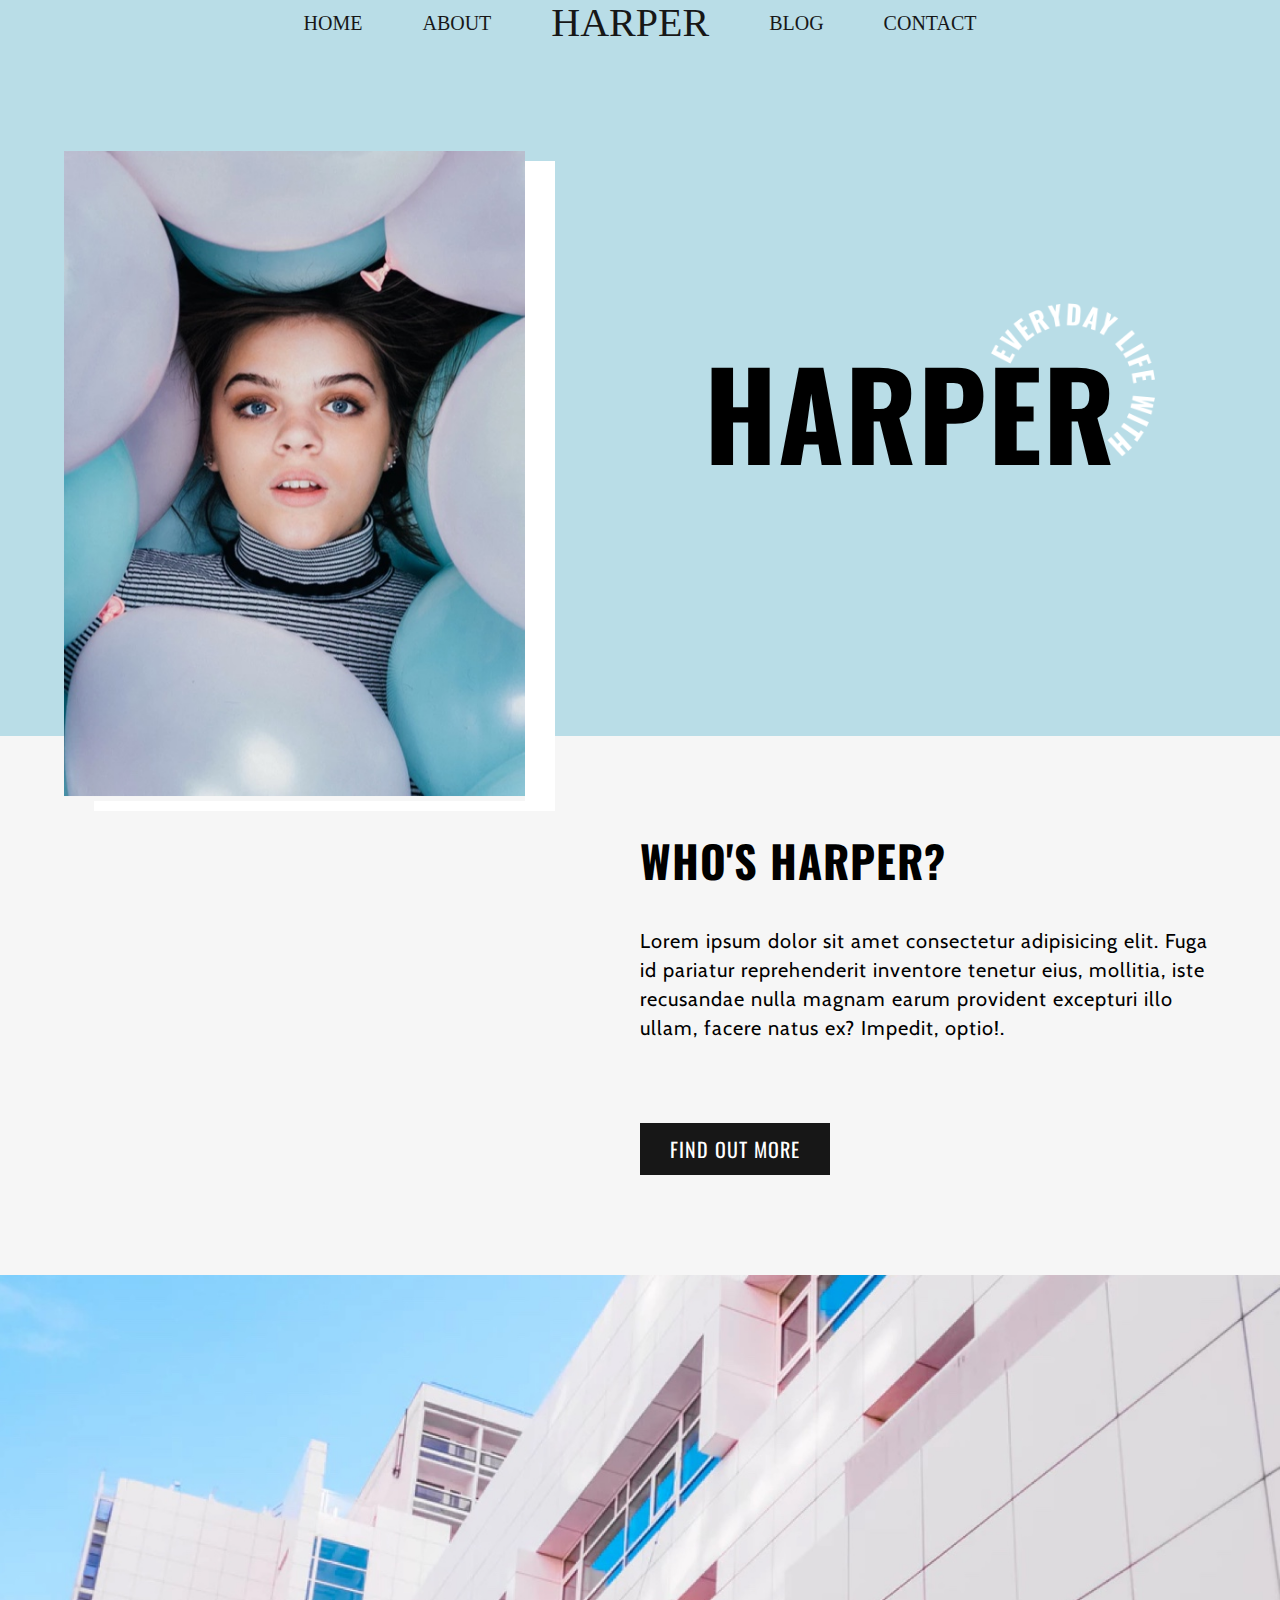
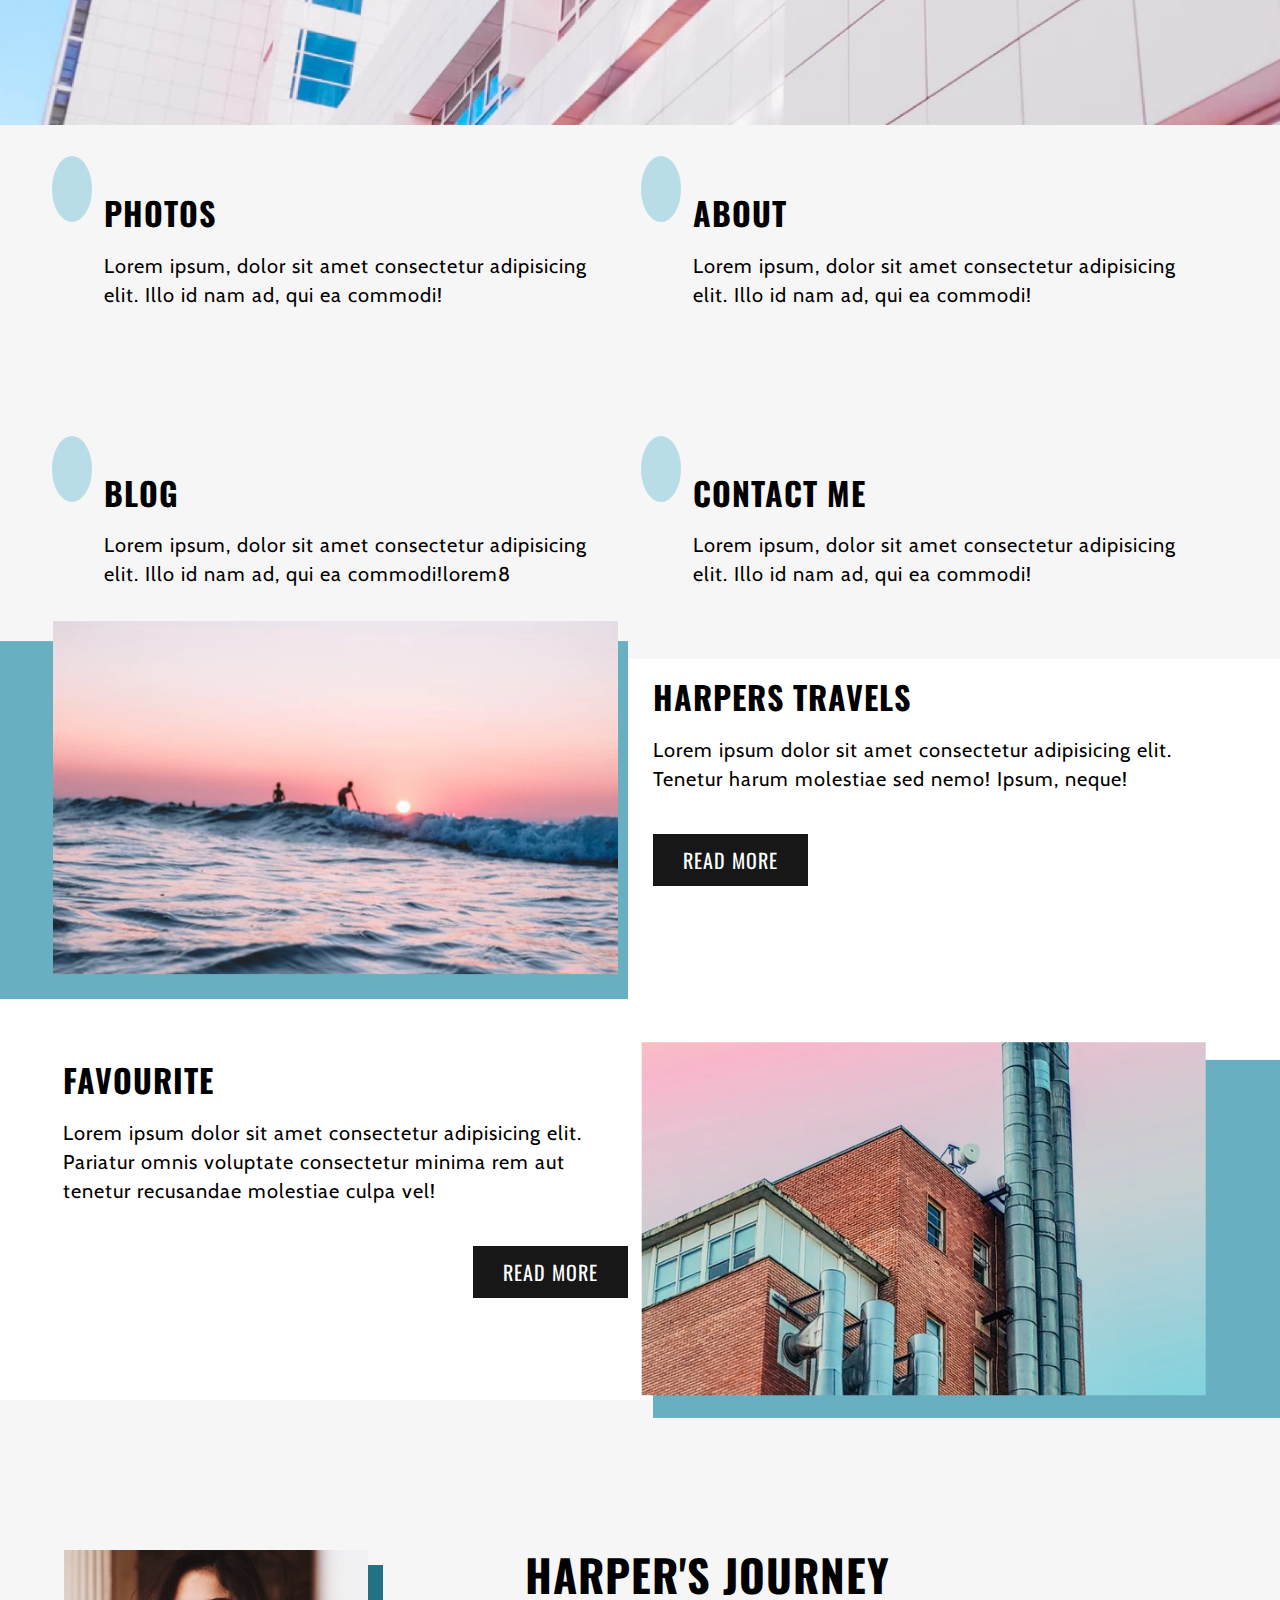
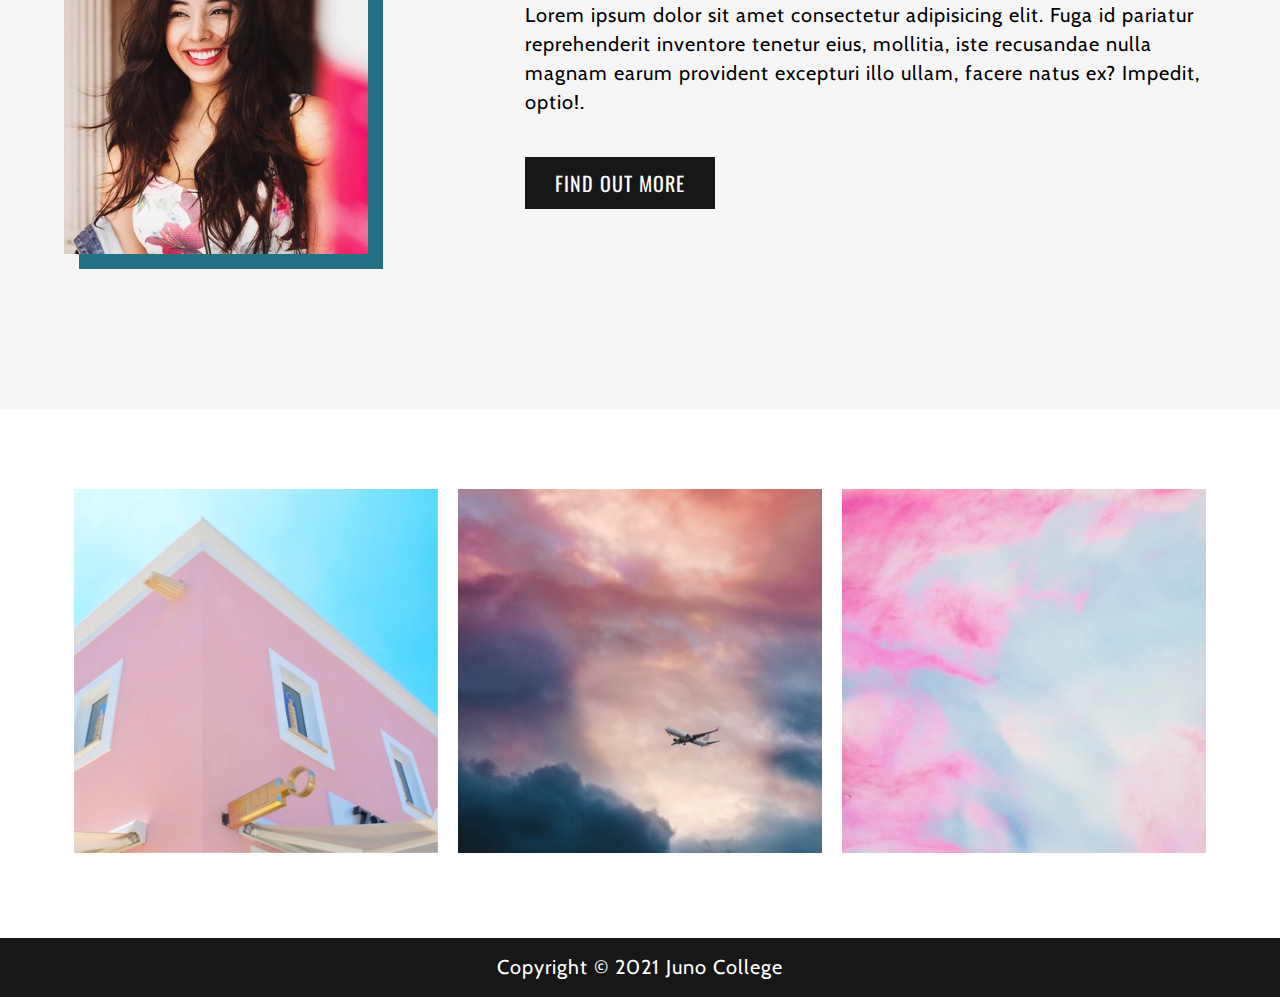
<file: html/index.html>
<!DOCTYPE html>
<html lang="en">

<head>
  <meta charset="UTF-8">
  <meta http-equiv="X-UA-Compatible" content="IE=edge">
  <meta name="viewport" content="width=device-width, initial-scale=1.0">
  <link rel="preconnect" href="https://fonts.gstatic.com">
  <link href="https://fonts.googleapis.com/css2?family=Cabin&family=Oswald:wght@700&display=swap" rel="stylesheet">
  <link rel="preconnect" href="https://fonts.gstatic.com">
  <link rel="stylesheet" href="https://use.fontawesome.com/releases/v5.15.2/css/all.css"
    integrity="sha384-vSIIfh2YWi9wW0r9iZe7RJPrKwp6bG+s9QZMoITbCckVJqGCCRhc+ccxNcdpHuYu" crossorigin="anonymous">
  <link rel="stylesheet" href="../styles/style.css">
  <title>ProjectOne</title>
</head>

<body>
  <header>
    <div class="wrapper">
      <nav>
        <ul class="mainNav">
          <li class="mobile"><a href="">HOME</a></li>
          <li class="mobile"><a href="">ABOUT</a></li>
          <li><a href="">HARPER</a>
            <ul class="subMenu">
              <li><a href="#">HOME</a></li>
              <li><a href="#">ABOUT</a></li>
              <li><a href="blog.html">BLOG</a></li>
              <li><a href="contact.html">CONTACT</a></li>
            </ul>
          </li>
          <li class="mobile"><a href="blog.html">BLOG</a></li>
          <li class="mobile"><a href="contact.html">CONTACT</a></li>
        </ul>
      </nav>
      <div class=" headerFlex">
        <div class="headerImg">
          <img src="../harper-designAndAssets/assets/home-image-1.jpg" alt="Women surrounded by ballons">
        </div>
        <div class="headerText">
          <h1>HARPER</h1>
          <div class="headerTextImg">
            <img src="../harper-designAndAssets/assets/circle-text.png"
              alt="image of words saying everyday life with in a cresent moon shape">
          </div>
        </div>
      </div>
    </div>
  </header>
  <main>
    <section class="sectionOne">
      <div class="wrapper">
        <div class="sectionOneFloat">
          <div class="nofloat">
            <h2>WHO'S HARPER?</h2>
            <p>Lorem ipsum dolor sit amet consectetur adipisicing elit. Fuga id pariatur reprehenderit inventore tenetur
              eius, mollitia, iste recusandae nulla magnam earum provident excepturi illo ullam, facere natus ex?
              Impedit,
              optio!.</p>
            <div>
              <button class="buttonTxt btnWidth" type="submit">FIND OUT MORE</button>
            </div>
          </div>
        </div>
      </div>
      </div>
    </section>
    <section class="sectionTwoHome" aria-label="Big building close up">
    </section>
    <section class="sectionThreeHome">
      <div class="sectionThreeBgColor">
        <div class="wrapper gridTime">
          <div class="photosHome threePad">
            <div class="iconContainer">
              <div>
                <i class="fas fa-image"></i>
              </div>
              <div class="test2">
                <h3>PHOTOS</h3>
                <p>Lorem ipsum, dolor sit amet consectetur adipisicing elit. Illo id nam ad, qui ea commodi!</p>
              </div>
            </div>
          </div>
          <div class="aboutHome threePad">
            <div class="iconContainer">
              <div>
                <i class="fas fa-user"></i>
              </div>
              <div class="test2">
                <h3>ABOUT</h3>
                <p>Lorem ipsum, dolor sit amet consectetur adipisicing elit. Illo id nam ad, qui ea commodi!</p>
              </div>
            </div>
          </div>
          <div class="blogHome threePad">
            <div class="iconContainer">
              <div>
                <i class="fas fa-desktop"></i>
              </div>
              <div class="test2">
                <h3>BLOG</h3>
                <p>Lorem ipsum, dolor sit amet consectetur adipisicing elit. Illo id nam ad, qui ea commodi!lorem8 </p>
              </div>
            </div>
          </div>
          <div class="contactMe threePad">
            <div class="iconContainer">
              <div>
                <i class="fas fa-phone"></i>
              </div>
              <div class="test2">
                <h3>CONTACT ME</h3>
                <p>Lorem ipsum, dolor sit amet consectetur adipisicing elit. Illo id nam ad, qui ea commodi!</p>
              </div>
            </div>
          </div>
        </div>
      </div>
    </section>
    <section class="sectionFourHome">
      <div class="gridTime1">
        <div class="waveImg ">
          <div class="waveImgBox babyWrapper">
            <img src="../harper-designAndAssets/assets/home-image-3.jpg" alt="two people surfing at dusk">
          </div>
        </div>
        <div class="fourTextOne babyWrapper1">
          <h3>HARPERS TRAVELS</h3>
          <p>Lorem ipsum dolor sit amet consectetur adipisicing elit. Tenetur harum molestiae sed nemo! Ipsum, neque!
          </p>
          <button class="buttonTxt btnWidth" type="submit">READ MORE</button>
        </div>
        <div class="fourTextOne babyWrapper">
          <h3>FAVOURITE</h3>
          <p>Lorem ipsum dolor sit amet consectetur adipisicing elit. Pariatur omnis voluptate consectetur minima rem
            aut tenetur recusandae molestiae culpa vel!</p>
          <div class="btnAlignRight">
            <button class="buttonTxt btnWidth" type="submit">READ MORE</button>
          </div>
        </div>
        <div class="waveImgOne ">
          <div class="waveImgBox2 babyWrapper1">
            <img class="" src="../harper-designAndAssets/assets/home-image-4.jpg"
              alt="Factory with pipes coming out of the side">
          </div>
        </div>
      </div>
      <div>
    </section>
    <section class="sectionFive">
      <div class="wrapper sectionFiveFlex">
        <div class="fiveImg">
          <img src="../harper-designAndAssets/assets/home-image-5.jpg"
            alt="Lady with long hair staring off to her right">
        </div>
        <div class="fiveText">
          <h2>HARPER'S JOURNEY</h2>
          <p>Lorem ipsum dolor sit amet consectetur adipisicing elit. Fuga id pariatur reprehenderit inventore tenetur
            eius, mollitia, iste recusandae nulla magnam earum provident excepturi illo ullam, facere natus ex?
            Impedit,
            optio!.</p>
          <button class="buttonTxt btnWidth" type="submit">FIND OUT MORE</button>
        </div>
      </div>
    </section>
    <section class="sectionSix">
      <div class="wrapper">
        <ul class="sixFlex">
          <li><img src="../harper-designAndAssets/assets/home-image-6.jpg" alt="Pink House up Close"></li>
          <li><img src="../harper-designAndAssets/assets/home-image-7.jpg"
              alt="Airplane flying with sunglight peaking throught the clouds"></li>
          <li><img src="../harper-designAndAssets/assets/home-image-8.jpg" alt="Pink and light blue background"></li>
        </ul>
      </div>
    </section>
  </main>
  <footer>
    <p class="copyRight">Copyright &#169; 2021 Juno College </p>
  </footer>
</body>

</html>
</file>
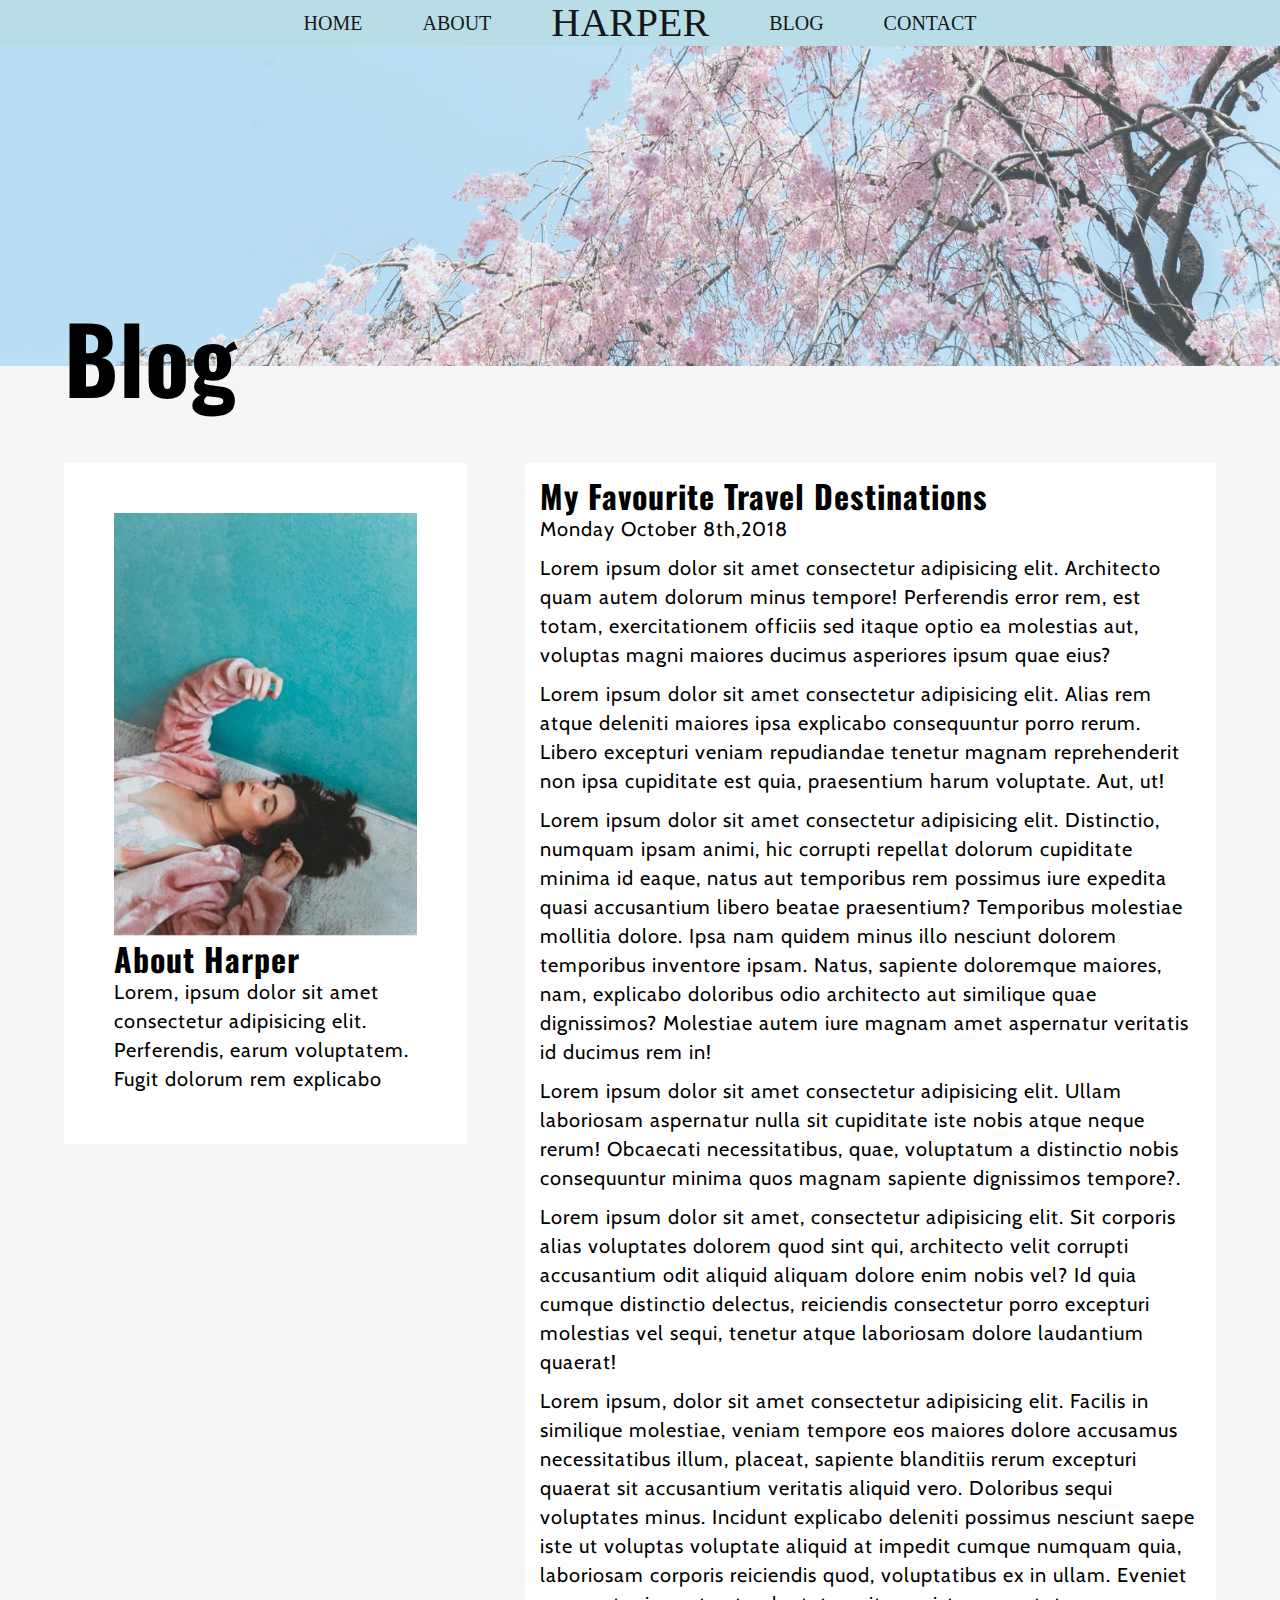
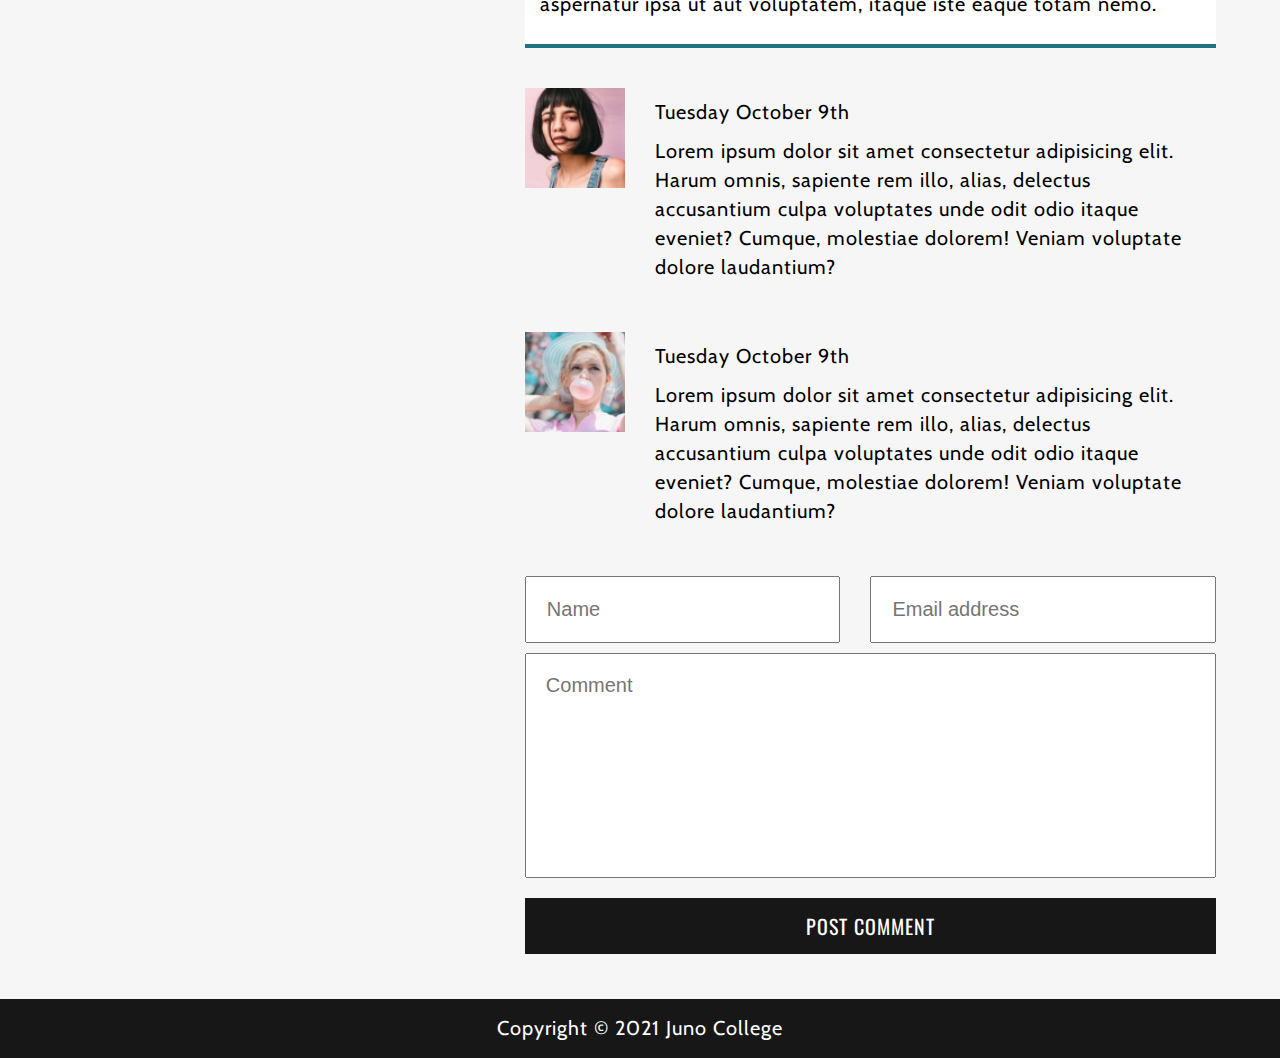
<file: html/blog.html>
<!DOCTYPE html>
<html lang="en">

<head>
  <meta charset="UTF-8">
  <meta http-equiv="X-UA-Compatible" content="IE=edge">
  <meta name="viewport" content="width=device-width, initial-scale=1.0">
  <title>Blog</title>
  <link rel="stylesheet" href="https://use.fontawesome.com/releases/v5.15.2/css/all.css"
    integrity="sha384-vSIIfh2YWi9wW0r9iZe7RJPrKwp6bG+s9QZMoITbCckVJqGCCRhc+ccxNcdpHuYu" crossorigin="anonymous">
  <link rel="preconnect" href="https://fonts.gstatic.com">
  <link href="https://fonts.googleapis.com/css2?family=Cabin&family=Oswald:wght@700&display=swap" rel="stylesheet">
  <link rel="stylesheet" href="../styles/style.css">
</head>

<body>
  <header>
    <div class="wrapper">
      <nav>
        <ul class="mainNav">
          <li class="mobile"><a href="../index.html">HOME</a></li>
          <li class="mobile"><a href="">ABOUT</a></li>
          <li class="mobile"><a href="">HARPER</a> </li>

          <li class="hamburgerMenu"><a href="#"><i class="fas fa-bars"></i></a>
            <ul class="subMenu">
              <li><a href="../index.html">HOME</a></li>
              <li><a href="#">ABOUT</a></li>
              <li><a href="blog.html">BLOG</a></li>
              <li><a href="contact.html">CONTACT</a></li>
            </ul>
          </li>
          <li class="mobile"><a href="blog.html">BLOG</a></li>
          <li class="mobile"><a href="contact.html">CONTACT</a></li>
        </ul>
      </nav>
  </header>
  <main class="blogBgColor">
    <section>
      <img src="../harper-designAndAssets/assets/blog-image-1.jpg" alt="" Tree with pink flowers blooming">
      <div class="wrapper">
        <h1 class="blogH1">Blog</h1>
        <div class="blogFlex">
          <aside class="asideBlog">
            <div class="itemOne">
              <img src="../harper-designAndAssets/assets/blog-image-2.jpg"
                alt="Lady lying on her back with right arm in air">
              <h3>About Harper</h3>
              <p>Lorem, ipsum dolor sit amet consectetur adipisicing elit. Perferendis, earum voluptatem. Fugit
                dolorum
                rem
                explicabo</p>
            </div>

            <div class="recentPosts">
              <div class="iconPosts">
                <i class="fas fa-chevron-down arrowDown"></i>
                <i class="fas fa-chevron-up hidden arrowUp"></i>
              </div>
              <div class=" posts hidden">
                <p>Recent Posts</p>

                <ul>
                  <li><a href="#">Lorem ipsum dolor sit.</a></li>
                  <li><a href="#">Lorem ipsum dolor sit.</a></li>
                  <li><a href="#">Lorem ipsum dolor sit.</a></li>
                  <li><a href="#">Lorem ipsum dolor sit.</a></li>
                </ul>
              </div>
            </div>


          </aside>
          <div class="mainBlog">
            <h3>My Favourite Travel Destinations</h3>
            <p>Monday October 8th,2018</p>
            <p>Lorem ipsum dolor sit amet consectetur adipisicing elit. Architecto quam autem dolorum minus tempore!
              Perferendis error rem, est totam, exercitationem officiis sed itaque optio ea molestias aut, voluptas
              magni
              maiores ducimus asperiores ipsum quae eius?</p>
            <p>Lorem ipsum dolor sit amet consectetur adipisicing elit. Alias rem atque deleniti maiores ipsa
              explicabo
              consequuntur porro rerum. Libero excepturi veniam repudiandae tenetur magnam reprehenderit non ipsa
              cupiditate est quia, praesentium harum voluptate. Aut, ut!</p>
            <p>Lorem ipsum dolor sit amet consectetur adipisicing elit. Distinctio, numquam ipsam animi, hic corrupti
              repellat dolorum cupiditate minima id eaque, natus aut temporibus rem possimus iure expedita quasi
              accusantium libero beatae praesentium? Temporibus molestiae mollitia dolore. Ipsa nam quidem minus illo
              nesciunt dolorem temporibus inventore ipsam. Natus, sapiente doloremque maiores, nam, explicabo
              doloribus
              odio architecto aut similique quae dignissimos? Molestiae autem iure magnam amet aspernatur veritatis id
              ducimus rem in!</p>
            <p>Lorem ipsum dolor sit amet consectetur adipisicing elit. Ullam laboriosam aspernatur nulla sit
              cupiditate
              iste nobis atque neque rerum! Obcaecati necessitatibus, quae, voluptatum a distinctio nobis consequuntur
              minima quos magnam sapiente dignissimos tempore?.</p>
            <p>Lorem ipsum dolor sit amet, consectetur adipisicing elit. Sit corporis alias voluptates dolorem quod
              sint
              qui, architecto velit corrupti accusantium odit aliquid aliquam dolore enim nobis vel? Id quia cumque
              distinctio delectus, reiciendis consectetur porro excepturi molestias vel sequi, tenetur atque
              laboriosam
              dolore laudantium quaerat!</p>
            <p>Lorem ipsum, dolor sit amet consectetur adipisicing elit. Facilis in similique molestiae, veniam
              tempore
              eos maiores dolore accusamus necessitatibus illum, placeat, sapiente blanditiis rerum excepturi quaerat
              sit
              accusantium veritatis aliquid vero. Doloribus sequi voluptates minus. Incidunt explicabo deleniti
              possimus
              nesciunt saepe iste ut voluptas voluptate aliquid at impedit cumque numquam quia, laboriosam corporis
              reiciendis quod, voluptatibus ex in ullam. Eveniet aspernatur ipsa ut aut voluptatem, itaque iste eaque
              totam nemo.</p>
          </div>
        </div>
      </div>
      </div>
    </section>
    <section class="sectionTwoBlog">
      <div class="wrapper">
        <div class="sectionTwoFlex">
          <div class="sectionTwoText ">
            <div class="sectionTwoImg">
              <img src="../harper-designAndAssets/assets/blog-image-3.jpg"
                alt="Women staring at camera wear jean suspenders">
            </div>
            <div class="sectionTwop">
              <p>Tuesday October 9th</p>
              <p>Lorem ipsum dolor sit amet consectetur adipisicing elit. Harum omnis, sapiente rem illo, alias,
                delectus
                accusantium culpa voluptates unde odit odio itaque eveniet? Cumque, molestiae dolorem! Veniam voluptate
                dolore laudantium?</p>
            </div>
          </div>
          <div class="sectionTwoText">
            <div class="sectionTwoImg">
              <img src="../harper-designAndAssets/assets/blog-image-4.jpg"
                alt="lady Blowing bubble gum wearing a fance hat">
            </div>
            <div class="sectionTwop">
              <p>Tuesday October 9th</p>
              <p>Lorem ipsum dolor sit amet consectetur adipisicing elit. Harum omnis, sapiente rem illo, alias,
                delectus accusantium culpa voluptates unde odit odio itaque eveniet? Cumque, molestiae dolorem! Veniam
                voluptate dolore laudantium?</p>
            </div>
          </div>
        </div>
      </div>
    </section>
    <section>
      <div class="wrapper">
        <form class="blogForm" action="">
          <div class="flexForm">
            <div class="labelsBlog">
              <label for="name"></label>
              <input type="text" name="name" id="name" placeholder="Name">
              <label for="email"></label>
              <input type="email" name="email" placeholder="Email address">
            </div>
            <textarea name="blogPost" id="blogPost" placeholder="Comment"></textarea>
            <button class="postComment buttonTxt" type="submit">POST COMMENT</button>
          </div>
        </form>
      </div>
    </section>
  </main>
  <footer>
    <p class="copyRight">Copyright &#169; 2021 Juno College </p>
  </footer>
  <script src="../scripts/scriptBlog.js"></script>
</body>

</html>
</file>
<file: styles/style.css>
html {
  line-height: 1.15;
  -ms-text-size-adjust: 100%;
  -webkit-text-size-adjust: 100%;
}

body {
  margin: 0;
}

article,
aside,
footer,
header,
nav,
section {
  display: block;
}

h1 {
  font-size: 2em;
  margin: 0.67em 0;
}

figcaption,
figure,
main {
  display: block;
}

figure {
  margin: 1em 40px;
}

hr {
  -webkit-box-sizing: content-box;
          box-sizing: content-box;
  height: 0;
  overflow: visible;
}

pre {
  font-family: monospace, monospace;
  font-size: 1em;
}

a {
  background-color: transparent;
  -webkit-text-decoration-skip: objects;
}

abbr[title] {
  border-bottom: none;
  text-decoration: underline;
  -webkit-text-decoration: underline dotted;
          text-decoration: underline dotted;
}

b,
strong {
  font-weight: inherit;
}

b,
strong {
  font-weight: bolder;
}

code,
kbd,
samp {
  font-family: monospace, monospace;
  font-size: 1em;
}

dfn {
  font-style: italic;
}

mark {
  background-color: #ff0;
  color: #000;
}

small {
  font-size: 80%;
}

sub,
sup {
  font-size: 75%;
  line-height: 0;
  position: relative;
  vertical-align: baseline;
}

sub {
  bottom: -0.25em;
}

sup {
  top: -0.5em;
}

audio,
video {
  display: inline-block;
}

audio:not([controls]) {
  display: none;
  height: 0;
}

img {
  border-style: none;
}

svg:not(:root) {
  overflow: hidden;
}

button,
input,
optgroup,
select,
textarea {
  font-family: sans-serif;
  font-size: 100%;
  line-height: 1.15;
  margin: 0;
}

button,
input {
  overflow: visible;
}

button,
select {
  text-transform: none;
}

button,
html [type="button"],
[type="reset"],
[type="submit"] {
  -webkit-appearance: button;
}

button::-moz-focus-inner,
[type="button"]::-moz-focus-inner,
[type="reset"]::-moz-focus-inner,
[type="submit"]::-moz-focus-inner {
  border-style: none;
  padding: 0;
}

button:-moz-focusring,
[type="button"]:-moz-focusring,
[type="reset"]:-moz-focusring,
[type="submit"]:-moz-focusring {
  outline: 1px dotted ButtonText;
}

fieldset {
  padding: 0.35em 0.75em 0.625em;
}

legend {
  -webkit-box-sizing: border-box;
          box-sizing: border-box;
  color: inherit;
  display: table;
  max-width: 100%;
  padding: 0;
  white-space: normal;
}

progress {
  display: inline-block;
  vertical-align: baseline;
}

textarea {
  overflow: auto;
}

[type="checkbox"],
[type="radio"] {
  -webkit-box-sizing: border-box;
          box-sizing: border-box;
  padding: 0;
}

[type="number"]::-webkit-inner-spin-button,
[type="number"]::-webkit-outer-spin-button {
  height: auto;
}

[type="search"] {
  -webkit-appearance: textfield;
  outline-offset: -2px;
}

[type="search"]::-webkit-search-cancel-button,
[type="search"]::-webkit-search-decoration {
  -webkit-appearance: none;
}

::-webkit-file-upload-button {
  -webkit-appearance: button;
  font: inherit;
}

details,
menu {
  display: block;
}

summary {
  display: list-item;
}

canvas {
  display: inline-block;
}

template {
  display: none;
}

[hidden] {
  display: none;
}

.clearfix:after {
  visibility: hidden;
  display: block;
  font-size: 0;
  content: "";
  clear: both;
  height: 0;
}

html {
  -webkit-box-sizing: border-box;
  box-sizing: border-box;
}

*,
*:before,
*:after {
  -webkit-box-sizing: inherit;
          box-sizing: inherit;
}

.sr-only {
  position: absolute;
  width: 1px;
  height: 1px;
  margin: -1px;
  border: 0;
  padding: 0;
  white-space: nowrap;
  -webkit-clip-path: inset(100%);
          clip-path: inset(100%);
  clip: rect(0 0 0 0);
  overflow: hidden;
}

h1 {
  font-family: "Oswald", sans-serif;
  font-size: 4.6rem;
  line-height: 92px;
  letter-spacing: 1px;
}

h2 {
  font-family: "Oswald", sans-serif;
  font-size: 2.2rem;
  letter-spacing: 1px;
}

h3 {
  font-family: "Oswald", sans-serif;
  font-size: 1.6rem;
  letter-spacing: 1px;
}

h4 {
  font-family: "Oswald", sans-serif;
  font-size: 1.2rem;
  letter-spacing: 1px;
}

.buttonTxt {
  font-family: "Oswald", sans-serif;
  font-size: 1rem;
  text-align: center;
  line-height: 32px;
  letter-spacing: 1px;
  background-color: #171717;
  border: none;
  padding: 12px;
  margin-top: 40px;
  color: #ffffff;
  overflow: hidden;
  cursor: pointer;
}

.btnWidth {
  padding: 10px 30px;
}

.menuTxt {
  font-family: "Oswald", sans-serif;
  font-size: 1rem;
}

p {
  font-family: "Cabin", sans-serif;
  line-height: 29px;
  letter-spacing: 1px;
}

.copyRight {
  background-color: #171717;
  color: #ffffff;
  padding: 15px 0;
  text-align: center;
}

* {
  margin: 0;
  padding: 0;
}

html {
  font-size: 125%;
}

.wrapper {
  max-width: 1200px;
  width: 90%;
  margin: 0 auto;
}

a {
  text-decoration: none;
  color: #171717;
}

a:hover {
  color: #ffffff;
}

a:focus-within,
a:focus,
a:active {
  color: #ffffff !important;
}

li {
  list-style: none;
}

img {
  width: 100%;
  height: auto;
}

button:hover,
button:focus {
  background-color: #f38d8d;
}

/*----HEADER-----------------------------*/
header {
  background-color: #b9dde7;
}

.mainNav {
  display: -webkit-box;
  display: -ms-flexbox;
  display: flex;
  -webkit-box-pack: center;
      -ms-flex-pack: center;
          justify-content: center;
  -webkit-box-align: center;
      -ms-flex-align: center;
          align-items: center;
}

.mainNav li a {
  padding: 0 30px;
}

.subMenu {
  height: 0;
  overflow: hidden;
  position: absolute;
}

.hamburgerMenu {
  height: 0;
  overflow: hidden;
  position: absolute;
}

.mainNav li:nth-child(3) {
  font-size: 2rem;
}

.navButtonFix {
  background-color: #b9dde7;
  border: none;
  cursor: pointer;
}

.headerFlex {
  display: -webkit-box;
  display: -ms-flexbox;
  display: flex;
  -webkit-box-align: center;
      -ms-flex-align: center;
          align-items: center;
  margin-top: 40px;
  -webkit-box-pack: justify;
      -ms-flex-pack: justify;
          justify-content: space-between;
}

.headerImg {
  -webkit-box-shadow: 30px 10px white;
          box-shadow: 30px 10px white;
  -webkit-transform: translateY(10%);
          transform: translateY(10%);
  width: 40%;
  z-index: 20;
}

.headerText h1 {
  font-size: 6rem;
  font-weight: 700;
}

.headerText {
  position: relative;
  padding-right: 100px;
}

.headerTextImg {
  position: absolute;
  top: 18px;
  right: 43px;
}

.headerTextImg img {
  width: 90%;
}

/*-SECTION ONE index.html-----------------------*/
.sectionOne {
  background-color: #f6f6f6;
  position: relative;
}

.sectionOneFloat {
  display: -webkit-box;
  display: -ms-flexbox;
  display: flex;
  -webkit-box-pack: end;
      -ms-flex-pack: end;
          justify-content: flex-end;
  padding-bottom: 100px;
  position: relative;
}

.nofloat {
  width: 50%;
}

.nofloat h2 {
  margin-top: 100px;
}

.nofloat p {
  padding: 40px 0;
}

/*-SECTION TWO index.html-----------------------------*/
.sectionTwoHome {
  background: url(.././harper-designAndAssets/assets/home-image-2.jpg);
  height: 50vh;
  background-size: cover;
  background-repeat: no-repeat;
  background-position: center;
}

/*SECTION THREE index.html-----------------*/
.sectionThreeHome {
  background-color: #f6f6f6;
}

.gridTime {
  display: -ms-grid;
  display: grid;
  -ms-grid-columns: 1fr 1fr;
      grid-template-columns: 1fr 1fr;
  -ms-grid-rows: 1fr 1fr;
      grid-template-rows: 1fr 1fr;
  gap: 25px;
}

.iconContainer {
  display: -webkit-box;
  display: -ms-flexbox;
  display: flex;
}

.iconContainer i {
  font-size: 1.2rem;
  padding: 20px;
  background-color: #b9dde7;
  position: relative;
  border-radius: 50%;
  top: -19px;
  right: 12px;
}

.test2 h3 {
  margin-bottom: 20px;
}

.threePad {
  padding: 70px 0;
}

/*-SECTION FOUR index.html---------------*/
.waveImg {
  background-color: #68b0c1;
  -webkit-transform: translateY(-5%);
          transform: translateY(-5%);
}

.waveImgOne {
  background-color: #68b0c1;
  -webkit-transform: translateY(5%);
          transform: translateY(5%);
}

.gridTime1 {
  display: -ms-grid;
  display: grid;
  -ms-grid-columns: 1fr 1fr;
      grid-template-columns: 1fr 1fr;
  -ms-grid-rows: 1fr 1fr;
      grid-template-rows: 1fr 1fr;
  gap: 25px;
}

.babyWrapper {
  max-width: 600px;
  width: 90%;
  margin-left: auto;
}

.babyWrapper1 {
  max-width: 600px;
  width: 90%;
}

.waveImgBox img {
  -webkit-transform: translate(-10px, -20px);
          transform: translate(-10px, -20px);
}

.waveImgBox2 img {
  -webkit-transform: translate(-2%, -5%);
          transform: translate(-2%, -5%);
}

.btnAlignRight {
  text-align: right;
}

/*-------IMAGES IN SECTION$*/
.bgColor {
  background-color: #227284;
}

/*-----TEXT*/
.fourTextOne {
  background-color: #ffffff;
}

.fourTextOne h3 {
  padding: 20px 0;
}

/*-SECTION FIVE------------------------*/
.sectionFive {
  background-color: #f6f6f6;
}

.sectionFiveFlex {
  display: -webkit-box;
  display: -ms-flexbox;
  display: flex;
  -webkit-box-pack: justify;
      -ms-flex-pack: justify;
          justify-content: space-between;
  padding: 150px 0;
}

.fiveImg img {
  -webkit-box-shadow: 15px 15px #227284;
          box-shadow: 15px 15px #227284;
}

.fiveText {
  width: 60%;
  margin-left: 40px;
}

/*-SECTION SIX--------------------*/
.sectionSix {
  margin: 70px 0;
}

.sixFlex {
  display: -webkit-box;
  display: -ms-flexbox;
  display: flex;
  -webkit-box-pack: justify;
      -ms-flex-pack: justify;
          justify-content: space-between;
}

.sixFlex li img {
  padding: 10px;
}

/*--------------------------------------*/
/******S T A R T O F B L O G ************?
/*--------------------------------------*/
.blogBgColor {
  background-color: #f6f6f6;
}

/*-SECTION ONE blog.html-----------------*/
.blogH1 {
  -webkit-transform: translateY(-65%);
          transform: translateY(-65%);
  margin: 0;
}

.blogFlex {
  display: -webkit-box;
  display: -ms-flexbox;
  display: flex;
  -webkit-box-pack: justify;
      -ms-flex-pack: justify;
          justify-content: space-between;
}

.asideBlog {
  width: 35%;
}

.itemOne {
  padding: 50px;
  background-color: #ffffff;
}

.posts {
  background-color: #ffffff;
  padding: 30px;
}

.recentPosts p {
  font-size: 1rem;
  padding-bottom: 10px;
}

.recentPosts ul li {
  list-style-type: disc;
  list-style-position: inside;
  padding-left: 10px;
  padding-bottom: 10px;
}

.recentPosts ul li a:hover {
  color: #f38d8d;
}

/* right side of column css*/
.mainBlog {
  padding: 15px;
  background-color: #ffffff;
  width: 60%;
  border-bottom: 4px solid #227284;
}

.mainBlog p {
  padding-bottom: 10px;
}

/*-SECTION TWO blog.html------------*/
.sectionTwoFlex {
  display: -webkit-box;
  display: -ms-flexbox;
  display: flex;
  -webkit-box-orient: vertical;
  -webkit-box-direction: normal;
      -ms-flex-direction: column;
          flex-direction: column;
  -webkit-box-align: end;
      -ms-flex-align: end;
          align-items: flex-end;
  -webkit-box-pack: justify;
      -ms-flex-pack: justify;
          justify-content: space-between;
  padding-top: 40px;
}

.sectionTwoText {
  display: -webkit-box;
  display: -ms-flexbox;
  display: flex;
  width: 60%;
}

.sectionTwoImg {
  padding-right: 20px;
  width: 60%;
}

.sectionTwop {
  margin-bottom: 30px;
  padding: 10px;
}

.sectionTwop p {
  padding-bottom: 10px;
}

/*-BLOG FORM blog.html------------*/
.blogForm {
  display: -webkit-box;
  display: -ms-flexbox;
  display: flex;
  -webkit-box-pack: end;
      -ms-flex-pack: end;
          justify-content: flex-end;
}

.flexForm {
  width: 60%;
  padding-bottom: 25px;
}

.labelsBlog {
  width: 100%;
  margin-bottom: 10px;
  display: -webkit-box;
  display: -ms-flexbox;
  display: flex;
}

input[type="text"] {
  width: calc(100% / 2 - 30px);
  margin-right: 30px;
  padding: 20px;
}

input[type="email"] {
  width: calc(100% / 2);
  padding: 20px;
}

textarea {
  width: 100%;
  height: 25vh;
  resize: none;
  padding: 20px;
}

.postComment {
  width: 100%;
  margin-top: 15px;
}

/*--------------------------------*/
/* CONTACT PAGE STARTS*/
/*--------------------------------*/
.contactFlex {
  display: -webkit-box;
  display: -ms-flexbox;
  display: flex;
  padding-bottom: 100px;
}

.asideContact {
  padding-right: 30px;
  width: 35%;
}

/*Left side*/
.contactPad {
  background-color: #ffffff;
}

.contactPad p {
  padding: 10px 10px;
}

.iconFlex {
  display: -webkit-box;
  display: -ms-flexbox;
  display: flex;
  margin-bottom: 10px;
}

.iconFlex li {
  padding: 15px 10px;
}

.iconFlex a {
  color: #68b0c1;
}

.iconFlex a:hover {
  color: black;
}

.iconFlex p {
  font-weight: bold;
}

.contactInfo li {
  padding: 5px 10px;
}

/*right side*/
.contactForm {
  width: 65%;
}

.postComment {
  margin-bottom: 20px;
}

.contactBody {
  min-height: 100vh;
  background-color: #f6f6f6;
}

.hidden {
  display: none;
}

.modal {
  position: absolute;
  top: 50%;
  left: 25%;
  -webkit-transform: translate(-50%, -50%);
          transform: translate(-50%, -50%);
  width: 44%;
  background-color: #f6f6f6;
  padding: 3rem;
  border-radius: 5px;
  z-index: 10;
  overflow: hidden;
  height: 300px;
}

.overlay {
  position: absolute;
  top: 0;
  left: 0;
  width: 100%;
  height: 100%;
  background-color: rgba(0, 0, 0, 0.6);
  -webkit-backdrop-filter: blur(3px);
          backdrop-filter: blur(3px);
  z-index: 5;
}

.surfingImageHide {
  opacity: 0.2;
}

.moreInfo1 {
  padding: 40px 20px;
  font-family: "Cabin", sans-serif;
  line-height: 29px;
  letter-spacing: 1px;
  position: absolute;
  z-index: 50;
}

.iconPosts {
  text-align: center;
  background: white;
  margin-top: 20px;
}

.iconPosts i {
  background: white;
  text-align: right;
  font-size: 4rem;
  position: relative;
}

.carouselContainer {
  width: 80%;
  overflow: hidden;
  margin: auto;
}

.carouselSlide {
  display: -webkit-box;
  display: -ms-flexbox;
  display: flex;
  width: 100%;
}

@media (max-width: 1020px) {
  /*THIS IS FOR THE HEADER ON THE HOME PAGE */
  /* MINOR FIXES */
  .headerText h1 {
    font-size: 5rem;
  }
  .headerTextImg {
    top: 18px;
    right: 25px;
  }
  .headerTextImg img {
    width: 80%;
  }
  /*-----------------------------------------*/
  .contactForm {
    width: 100%;
  }
  .contactFlex {
    -webkit-box-orient: vertical;
    -webkit-box-direction: reverse;
        -ms-flex-direction: column-reverse;
            flex-direction: column-reverse;
  }
  .asideContact {
    width: 100%;
    padding: 0;
  }
  .contactPad {
    -webkit-box-orient: vertical;
    -webkit-box-direction: normal;
        -ms-flex-direction: column;
            flex-direction: column;
  }
  .contactPad p {
    text-align: center;
  }
  .iconFlex {
    display: -webkit-box;
    display: -ms-flexbox;
    display: flex;
    -webkit-box-pack: center;
        -ms-flex-pack: center;
            justify-content: center;
  }
  .contactInfo {
    text-align: center;
  }
}

@media (max-width: 960px) {
  /*THIS IS FOR THE HEADER ON THE HOME PAGE */
  .headerText {
    position: relative;
    padding-right: 50px;
    margin-left: 40px;
  }
  .headerTextImg {
    top: 18px;
    right: -23px;
  }
  /*-----------------------------------------*/
  /*THIS IS FOR SECTION 4 ON THE HOME PAGE */
  .gridTime1 {
    display: -ms-grid;
    display: grid;
    -ms-grid-columns: 1fr;
        grid-template-columns: 1fr;
    -ms-grid-rows: 1fr;
        grid-template-rows: 1fr;
    gap: 0px;
  }
  .babyWrapper {
    max-width: 1200px;
    width: 90%;
    margin: 0 auto;
  }
  .babyWrapper1 {
    max-width: 1200px;
    width: 90%;
    margin: 0 auto;
  }
  .fourTextOne {
    text-align: center;
    padding-bottom: 40px;
  }
  .btnAlignRight {
    text-align: center;
  }
  .waveImgBox img {
    -webkit-transform: translate(0px, -20px);
            transform: translate(0px, -20px);
  }
  .waveImgBox2 img {
    -webkit-transform: translate(0px, -5%);
            transform: translate(0px, -5%);
  }
  .waveImgOne {
    -ms-grid-row: 3;
        grid-row-start: 3;
  }
  .fourTextOne h3 {
    padding: 30px 0;
  }
  /*-----------------------------*/
  /*-----------------------------*/
  /*------START OF BLOG -----------*/
  /*-----------------------------*/
  /*-----------------------------*/
  .itemOne h3 {
    font-size: 1.1rem;
  }
  .recentPosts li {
    font-size: 0.8rem;
  }
  .mainBlog h3 {
    font-size: 1.2rem;
  }
  .sectionTwoText {
    width: 100%;
  }
  /*-----------------------------*/
}

@media (max-width: 760px) {
  /*THIS IS FOR THE HEADER ON THE HOME PAGE */
  .mainNav {
    -webkit-box-pack: start;
        -ms-flex-pack: start;
            justify-content: flex-start;
  }
  .mobile {
    height: 0;
    overflow: hidden;
    position: absolute;
  }
  .hamburgerMenu {
    display: block;
    position: static;
    height: auto;
    font-size: 1.5rem;
  }
  .subMenu1 {
    height: auto;
    padding: 10px;
    overflow: auto;
    background: #f38d8d;
    z-index: 30;
  }
  .subMenu {
    font-size: 1rem;
    margin-bottom: 100px;
  }
  .mainNav li:nth-child(3) {
    font-size: 1rem;
  }
  .headerFlex {
    -webkit-box-orient: vertical;
    -webkit-box-direction: reverse;
        -ms-flex-direction: column-reverse;
            flex-direction: column-reverse;
  }
  .headerImg {
    -webkit-box-shadow: 15px 5px white;
            box-shadow: 15px 5px white;
    -webkit-transform: translateY(3%);
            transform: translateY(3%);
    width: 80%;
  }
  /*-----------------------------------------*/
  /*---------START OF SECTION 2----------------*/
  .nofloat {
    width: 100%;
    text-align: center;
  }
  .nofloat p {
    padding: 20px 0;
  }
  .sectionTwoHome {
    height: 30vh;
  }
  /*-----------------------------------------*/
  /*---------START OF SECTION 3----------------*/
  .sectionThreeBgColor {
    background-color: #f6f6f6;
  }
  .gridTime {
    display: -ms-grid;
    display: grid;
    -ms-grid-columns: 1fr;
        grid-template-columns: 1fr;
    gap: 0px;
  }
  .gridTime:last-child {
    padding-bottom: 70px;
  }
  .iconContainer {
    display: block;
    text-align: center;
  }
  .iconContainer i {
    font-size: 1.2rem;
    padding: 20px;
    background-color: #b9dde7;
    position: inherit;
    border-radius: 50%;
    margin-bottom: 15px;
  }
  .threePad {
    padding: 30px 0;
  }
  /*-----------------------------------------*/
  /*---------START OF SECTION 5----------------*/
  .sectionFive {
    background-color: #f6f6f6;
  }
  .sectionFiveFlex {
    display: -webkit-box;
    display: -ms-flexbox;
    display: flex;
    -webkit-box-orient: vertical;
    -webkit-box-direction: normal;
        -ms-flex-direction: column;
            flex-direction: column;
    -webkit-box-align: center;
        -ms-flex-align: center;
            align-items: center;
    padding: 50px 0;
  }
  .fiveImg {
    -webkit-box-align: center;
        -ms-flex-align: center;
            align-items: center;
  }
  .fiveImg img {
    -webkit-box-shadow: 15px 15px #227284;
            box-shadow: 15px 15px #227284;
    width: 100%;
    margin-bottom: 40px;
  }
  .fiveText {
    width: 100%;
    margin-left: 0;
    text-align: center;
  }
  /*-----------------------------------------*/
  /*---------START OF SECTION 6----------------*/
  .sectionSix {
    margin: 20px 0;
  }
  .sixFlex {
    display: -webkit-box;
    display: -ms-flexbox;
    display: flex;
    -webkit-box-orient: vertical;
    -webkit-box-direction: normal;
        -ms-flex-direction: column;
            flex-direction: column;
    -webkit-box-pack: justify;
        -ms-flex-pack: justify;
            justify-content: space-between;
  }
  .sixFlex tedt li img {
    padding: 10px;
    width: 80%;
  }
  /*-----------------------------*/
  /*-----------------------------*/
  /*------START OF BLOG -----------*/
  /*-----------------------------*/
  /*-----------------------------*/
  .blogNav {
    padding-bottom: 10px;
  }
  .blogH1 {
    text-align: center;
    font-size: 2.9rem;
    -webkit-transform: translateY(-55%);
            transform: translateY(-55%);
  }
  .blogFlex {
    display: block;
    width: 100%;
  }
  .asideBlog {
    width: 100%;
    display: -webkit-box;
    display: -ms-flexbox;
    display: flex;
    -webkit-box-orient: vertical;
    -webkit-box-direction: reverse;
        -ms-flex-direction: column-reverse;
            flex-direction: column-reverse;
  }
  .recentPosts {
    padding-bottom: 0;
  }
  .recentPosts ul {
    display: -webkit-box;
    display: -ms-flexbox;
    display: flex;
    -webkit-box-orient: vertical;
    -webkit-box-direction: normal;
        -ms-flex-direction: column;
            flex-direction: column;
    -webkit-box-align: end;
        -ms-flex-align: end;
            align-items: flex-end;
  }
  .recentPosts p {
    -webkit-transform: translate(20px, 170%);
            transform: translate(20px, 170%);
    width: 50%;
    font-size: 1.5rem;
  }
  .mainBlog {
    width: 100%;
  }
  .sectionTwoText {
    width: 100%;
  }
  .sectionTwoImg {
    width: 100%;
  }
  .flexForm {
    width: 100%;
  }
  /*-----------------------------*/
  /*-----------------------------*/
  /*-----------------------------*/
  /*------START OF CONTACT -----------*/
  /*-----------------------------*/
  /*-----------------------------*/
  /*-----------------------------*/
}

@media (max-width: 500px) {
  /*THIS IS FOR THE HEADER ON THE HOME PAGE */
  .wrapper {
    overflow: hidden;
  }
  .headerText h1 {
    font-size: 3.5rem;
    margin: 0;
  }
  .headerTextImg {
    top: -15px;
    right: 5px;
    width: 40%;
  }
  .sectionTwoHome {
    display: none;
  }
  .waveImg {
    background-color: #68b0c1;
    -webkit-transform: translateY(-5%);
            transform: translateY(-5%);
  }
  .fiveImg img {
    -webkit-box-shadow: 15px 15px #227284;
    box-shadow: 0px 0px;
    width: 100%;
    margin-bottom: 40px;
  }
  /*-----------------------------------------*/
  /*THIS IS FOR SECTION 1 ON THE HOME PAGE */
  h2 {
    font-size: 1.7rem;
  }
  /*-----------------------------*/
  /*-----------------------------*/
  /*------START OF BLOG -----------*/
  /*-----------------------------*/
  /*-----------------------------*/
  .blogBgColor img {
    height: 15vh;
  }
  .blogH1 {
    -webkit-transform: translateY(0%);
            transform: translateY(0%);
  }
  .itemOne {
    padding: 0 50px;
  }
  .itemOne img {
    height: auto;
  }
  .itemOne h3 {
    padding: 10px 20px;
  }
  .itemOne p {
    padding: 5px 20px;
  }
  .recentPosts {
    display: -webkit-box;
    display: -ms-flexbox;
    display: flex;
    -webkit-box-orient: vertical;
    -webkit-box-direction: normal;
        -ms-flex-direction: column;
            flex-direction: column;
    padding: 5px;
  }
  .recentPosts p {
    width: 100%;
    -webkit-transform: translate(0%, 0%);
            transform: translate(0%, 0%);
    text-align: center;
  }
  .recentPosts ul {
    -webkit-box-align: center;
        -ms-flex-align: center;
            align-items: center;
  }
  .sectionTwoText {
    display: block;
  }
  .sectionTwoImg {
    display: -webkit-box;
    display: -ms-flexbox;
    display: flex;
    -webkit-box-pack: center;
        -ms-flex-pack: center;
            justify-content: center;
  }
  .sectionTwoImg img {
    width: 50%;
    height: auto;
  }
  .sectionTwop p {
    padding-bottom: 15px;
  }
  .labelsBlog {
    display: block;
  }
  .labelsBlog input[type="text"] {
    width: 100%;
    margin-bottom: 5px;
  }
  .labelsBlog input[type="email"] {
    width: 100%;
  }
  /*-----------------------------*/
  /*-----------------------------*/
  /*------START OF CONTACT -----------*/
  /*-----------------------------*/
  /*-----------------------------*/
  /*-----------------------------*/
}
</file>
